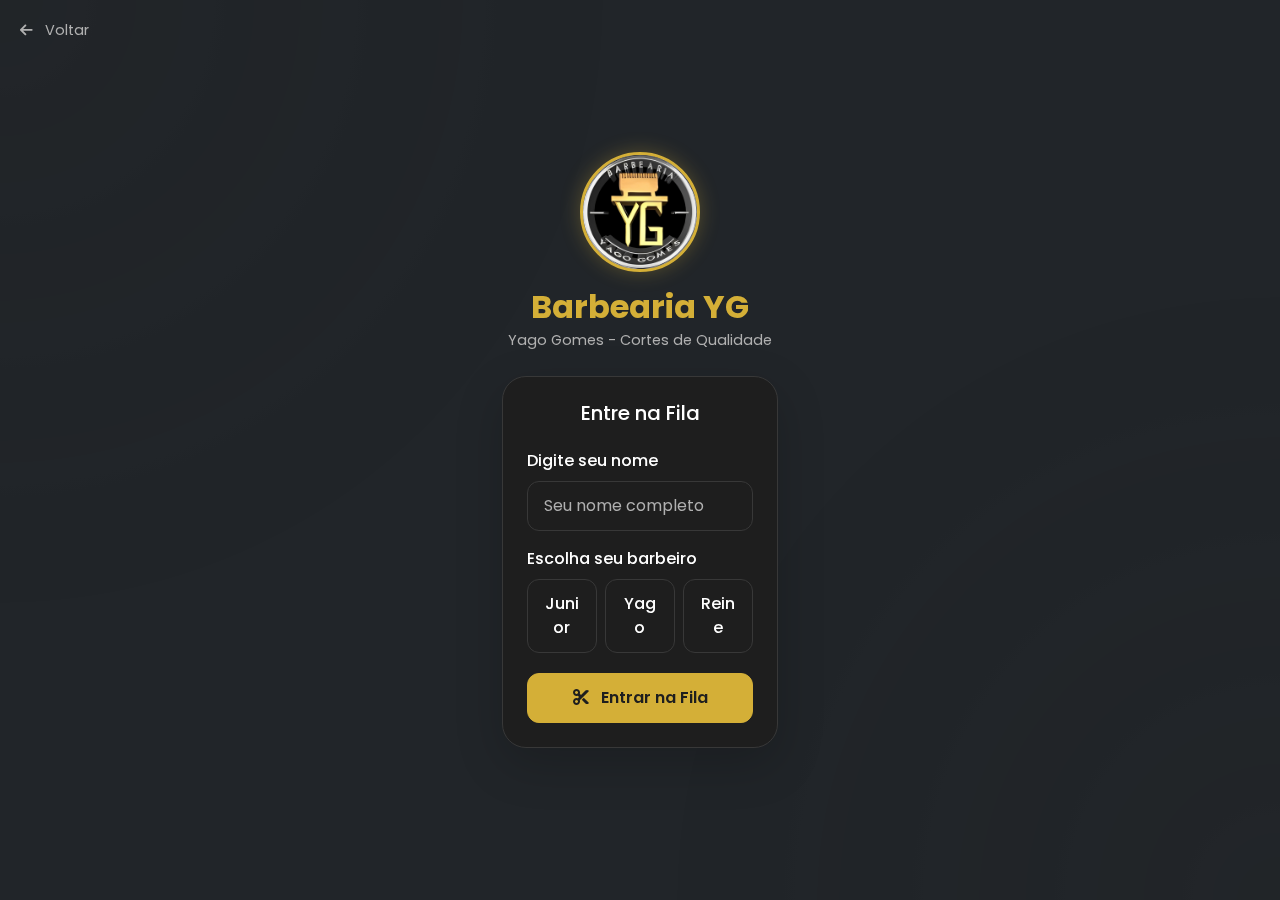
<file: public/cliente/index.html>
<!DOCTYPE html>
<html lang="pt-br">
<head>
    <meta charset="UTF-8">
    <meta name="viewport" content="width=device-width, initial-scale=1.0">
    <title>Barbearia YG - Cliente</title>
    <link href="https://cdn.jsdelivr.net/npm/bootstrap@5.3.0/dist/css/bootstrap.min.css" rel="stylesheet">
    <link rel="stylesheet" href="https://cdnjs.cloudflare.com/ajax/libs/font-awesome/6.0.0-beta3/css/all.min.css">
    <link rel="stylesheet" href="../css/client.css">
    <link rel="preconnect" href="https://fonts.googleapis.com">
    <link rel="preconnect" href="https://fonts.gstatic.com" crossorigin>
    <link href="https://fonts.googleapis.com/css2?family=Poppins:wght@400;500;600;700&display=swap" rel="stylesheet">
</head>
<body class="bg-dark text-white d-flex flex-column min-vh-100">
    
    <a href="/" class="btn-back-app"><i class="fas fa-arrow-left me-2"></i> Voltar</a>

    <main class="container py-5 d-flex flex-column justify-content-center flex-grow-1">
        <div class="row justify-content-center">
            <div class="col-12 col-sm-10 col-md-8 col-lg-6">
                <div class="text-center mb-4">
                    <img src="../img/1.jpg" alt="Logo Barbearia YG" class="logo-img mb-3">
                    <h1 class="custom-title mb-1">Barbearia YG</h1>
                    <p class="custom-subtitle">Yago Gomes - Cortes de Qualidade</p>
                </div>
                <div id="client-form-card" class="card p-4 shadow-lg custom-card card-hover-effect">
                    <!-- Formulário -->
                    <div id="cliente-form-section">
                        <h5 class="custom-title-access text-center">Entre na Fila</h5>
                        <form id="cliente-form" class="space-y-4">
                            <div class="space-y-1">
                                <label for="nome-cliente" class="form-label">Digite seu nome</label>
                                <input type="text" id="nome-cliente" class="form-control custom-input input-focus-effect" placeholder="Seu nome completo">
                                <div id="nome-error" class="text-danger mt-1"></div>
                            </div>
                            <div class="space-y-1">
                                <label class="form-label">Escolha seu barbeiro</label>
                                <div id="barber-selection" class="row gx-2">
                                    <div class="col-4">
                                        <button type="button" class="barber-item button-press" data-barber="junior">Junior</button>
                                    </div>
                                    <div class="col-4">
                                        <button type="button" class="barber-item button-press" data-barber="yago">Yago</button>
                                    </div>
                                    <div class="col-4">
                                        <button type="button" class="barber-item button-press" data-barber="reine">Reine</button>
                                    </div>
                                </div>
                                <div id="barber-error" class="text-danger mt-1"></div>
                            </div>
                            <input type="hidden" id="selected-barber" name="barber">
                            <button type="submit" id="join-queue-btn" class="btn btn-warning w-100 custom-btn gold-glow button-press">
                                <i class="fas fa-cut me-2"></i> Entrar na Fila
                            </button>
                        </form>
                    </div>
                    <!-- Resposta da fila -->
                    <div id="queue-response" style="display: none;">
                        <h5 class="custom-title-access text-center">Sua Posição</h5>
                        <div id="queue-details" class="space-y-4 text-center">
                            <div class="queue-info-item">
                                <span class="text-muted-foreground">Cliente:</span>
                                <span id="client-name-display" class="font-semibold"></span>
                            </div>
                            <div class="queue-info-item">
                                <span class="text-muted-foreground">Barbeiro:</span>
                                <span id="barber-name-display" class="font-semibold"></span>
                            </div>
                            <div class="info-box">
                                <div class="text-3xl font-bold text-primary">
                                    Posição: <span id="queue-position-display"></span>
                                </div>
                                <p id="queue-message">Você já está na fila. Por favor, aguarde seu atendimento.</p>
                            </div>
                        </div>
                        <button id="btn-sair-fila" class="btn btn-danger w-100 custom-btn-danger button-press">
                            <i class="fas fa-door-open me-2"></i> Sair da Fila
                        </button>
                    </div>
                </div>
            </div>
        </div>
    </main>

    <!-- Modal -->
    <div class="modal fade" id="queueModal" tabindex="-1" aria-labelledby="queueModalLabel" aria-hidden="true">
        <div class="modal-dialog modal-dialog-centered">
            <div class="modal-content bg-dark-custom text-white border-0">
                <div class="modal-header border-0">
                    <h5 class="modal-title" id="queueModalLabel">Confirmação</h5>
                    <button type="button" class="btn-close" data-bs-dismiss="modal" aria-label="Close"></button>
                </div>
                <div class="modal-body text-center">
                    <i class="fas fa-check-circle text-success fs-1 mb-3"></i>
                    <p>Você entrou na fila com sucesso!</p>
                    <p id="modal-queue-info" class="fw-bold fs-4 text-gold"></p>
                </div>
                <div class="modal-footer border-0 justify-content-center">
                    <button type="button" class="btn btn-warning custom-btn w-100" data-bs-dismiss="modal">Entendido</button>
                </div>
            </div>
        </div>
    </div>

    <script src="https://cdn.jsdelivr.net/npm/bootstrap@5.3.0/dist/js/bootstrap.bundle.min.js"></script>
    <script type="module" src="../js/main.js"></script>
</body>
</html>
</file>
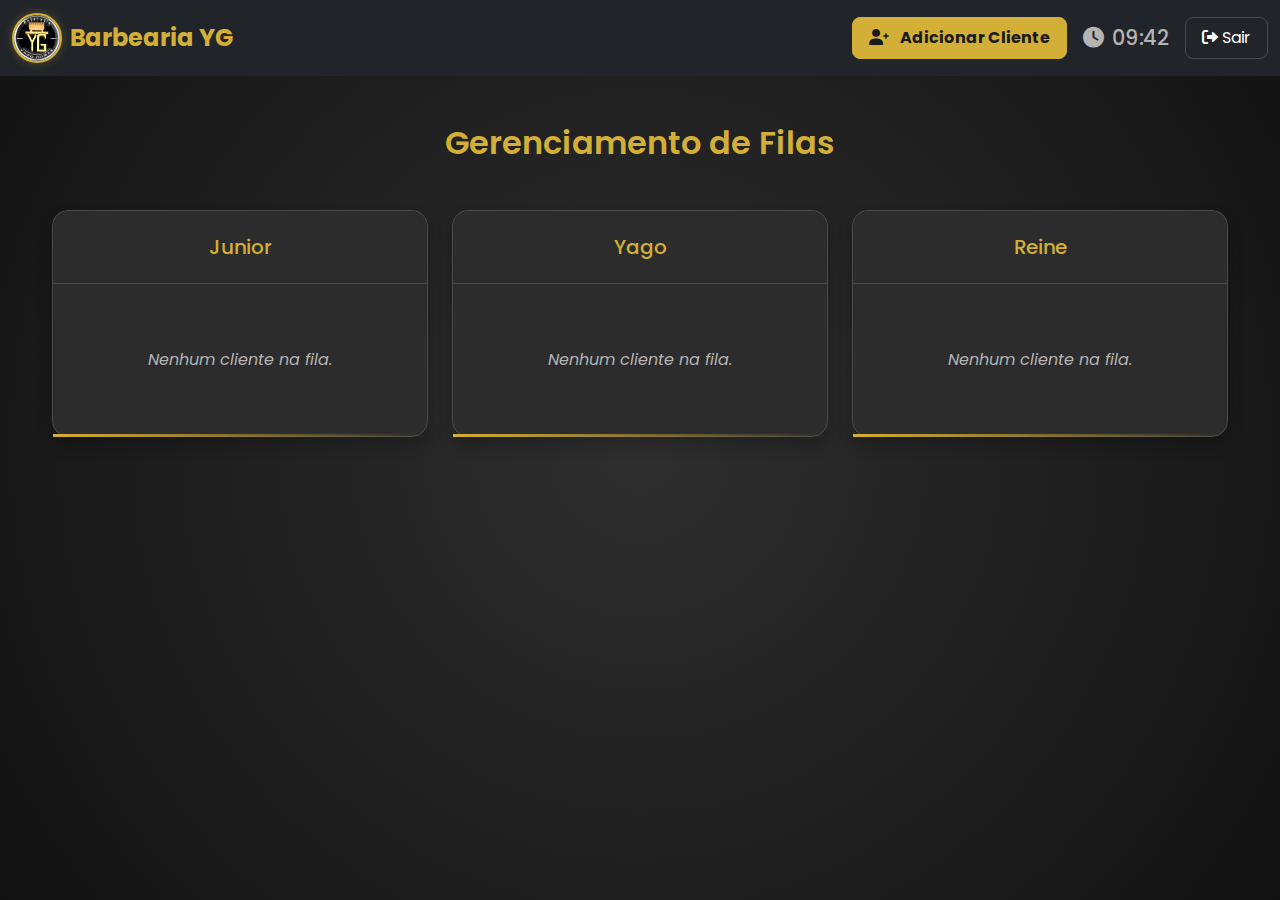
<file: public/dashboard/index.html>
<!DOCTYPE html>
<html lang="pt-br">
<head>
    <meta charset="UTF-8">
    <meta name="viewport" content="width=device-width, initial-scale=1.0">
    <title>Dashboard Barbeiro YG</title>
    <link href="https://cdn.jsdelivr.net/npm/bootstrap@5.3.0/dist/css/bootstrap.min.css" rel="stylesheet">
    <link rel="stylesheet" href="https://cdnjs.cloudflare.com/ajax/libs/font-awesome/6.0.0-beta3/css/all.min.css">
    <link rel="stylesheet" href="../css/dashboard.css">
    
    <link rel="preconnect" href="https://fonts.googleapis.com">
    <link rel="preconnect" href="https://fonts.gstatic.com" crossorigin>
    <link href="https://fonts.googleapis.com/css2?family=Poppins:wght@400;500;600;700&display=swap" rel="stylesheet">
</head>
<body class="bg-dark text-white">
    <!-- NAVBAR -->
    <nav class="navbar navbar-expand-lg navbar-dark bg-dark">
        <div class="container-fluid">
            <a class="navbar-brand d-flex align-items-center" href="#">
                <img src="../img/1.jpg" alt="Logo Barbearia YG" class="me-2 rounded-circle logo-nav"> 
                <span class="custom-title-nav">Barbearia YG</span>
            </a>
            <div class="ms-auto d-flex align-items-center">
                <button id="btn-add-client" class="btn btn-warning me-3 btn-add-client" data-bs-toggle="modal" data-bs-target="#addClientModal">
                    <i class="fas fa-user-plus me-2"></i> Adicionar Cliente
                </button>
                <div class="d-none d-md-flex align-items-center me-3 time-display">
                    <i class="fas fa-clock me-2"></i>
                    <span id="current-time"></span>
                </div>
                <a href="#" id="btn-logout" class="btn btn-outline-secondary btn-logout">
                    <i class="fas fa-sign-out-alt"></i> Sair
                </a>
            </div>
        </div>
    </nav>

    <!-- FILAS -->
    <div class="container mt-5">
        <h2 class="text-center mb-5 text-warning">Gerenciamento de Filas</h2>
        <div class="row" id="barber-queues">
            <div class="col-md-4 mb-4">
                <div class="card card-barber h-100">
                    <div class="card-header">
                        <h5 class="card-title text-center mb-0">Junior</h5>
                    </div>
                    <ul class="list-group list-group-flush list-group-empty" id="queue-junior">
                        <li class="list-group-item empty-queue animate-fade-in">Nenhum cliente na fila.</li>
                    </ul>
                </div>
            </div>
            <div class="col-md-4 mb-4">
                <div class="card card-barber h-100">
                    <div class="card-header">
                        <h5 class="card-title text-center mb-0">Yago</h5>
                    </div>
                    <ul class="list-group list-group-flush list-group-empty" id="queue-yago">
                        <li class="list-group-item empty-queue animate-fade-in">Nenhum cliente na fila.</li>
                    </ul>
                </div>
            </div>
            <div class="col-md-4 mb-4">
                <div class="card card-barber h-100">
                    <div class="card-header">
                        <h5 class="card-title text-center mb-0">Reine</h5>
                    </div>
                    <ul class="list-group list-group-flush list-group-empty" id="queue-reine">
                        <li class="list-group-item empty-queue animate-fade-in">Nenhum cliente na fila.</li>
                    </ul>
                </div>
            </div>
        </div>
    </div>

    <!-- MODAL ADICIONAR CLIENTE -->
    <div class="modal fade" id="addClientModal" tabindex="-1" aria-labelledby="addClientModalLabel" aria-hidden="true">
        <div class="modal-dialog modal-dialog-centered">
            <div class="modal-content bg-dark-custom text-white border-0">
                <div class="modal-header border-0">
                    <h5 class="modal-title" id="addClientModalLabel">Adicionar Cliente</h5>
                    <button type="button" class="btn-close btn-close-white" data-bs-dismiss="modal" aria-label="Close"></button>
                </div>
                <div class="modal-body">
                    <form id="add-client-form">
                        <div class="mb-3">
                            <label for="client-name" class="form-label text-white">Nome do Cliente</label>
                            <input type="text" class="form-control" id="client-name" placeholder="Digite o nome">
                            <div id="client-name-error" class="text-danger mt-1"></div>
                        </div>
                        <div class="mb-3">
                            <label class="form-label text-white">Escolha o Barbeiro</label>
                            <div id="barber-selection-modal" class="row gx-2">
                                <div class="col-4">
                                    <button type="button" class="barber-item text-center p-2" data-barber="junior">Junior</button>
                                </div>
                                <div class="col-4">
                                    <button type="button" class="barber-item text-center p-2" data-barber="yago">Yago</button>
                                </div>
                                <div class="col-4">
                                    <button type="button" class="barber-item text-center p-2" data-barber="reine">Reine</button>
                                </div>
                            </div>
                            <div id="barber-modal-error" class="text-danger mt-1"></div>
                            <input type="hidden" id="selected-barber-modal" name="barber">
                        </div>
                        <button type="submit" class="btn btn-warning w-100 mt-3 btn-add-in-modal">Adicionar na Fila</button>
                    </form>
                </div>
            </div>
        </div>
    </div>

    <!-- MODAL SUCESSO -->
    <div class="modal fade" id="successModal" tabindex="-1" aria-labelledby="successModalLabel" aria-hidden="true">
        <div class="modal-dialog modal-dialog-centered modal-sm">
            <div class="modal-content bg-dark-custom text-white rounded-4 border-0 shadow-lg p-3">
                <div class="modal-body text-center">
                    <img src="../img/1.jpg" alt="Logo Barbearia YG" class="img-fluid logo-modal-success mb-3">
                    <h5 class="modal-title fw-bold" id="successModalLabel">Sucesso!</h5>
                    <p id="success-message">Cliente adicionado à fila com sucesso!</p>
                </div>
            </div>
        </div>
    </div>

    <!-- SCRIPTS -->
    <script src="https://cdn.jsdelivr.net/npm/bootstrap@5.3.0/dist/js/bootstrap.bundle.min.js"></script>
    <script type="module" src="../js/dashboard.js"></script>
</body>
</html>
</file>
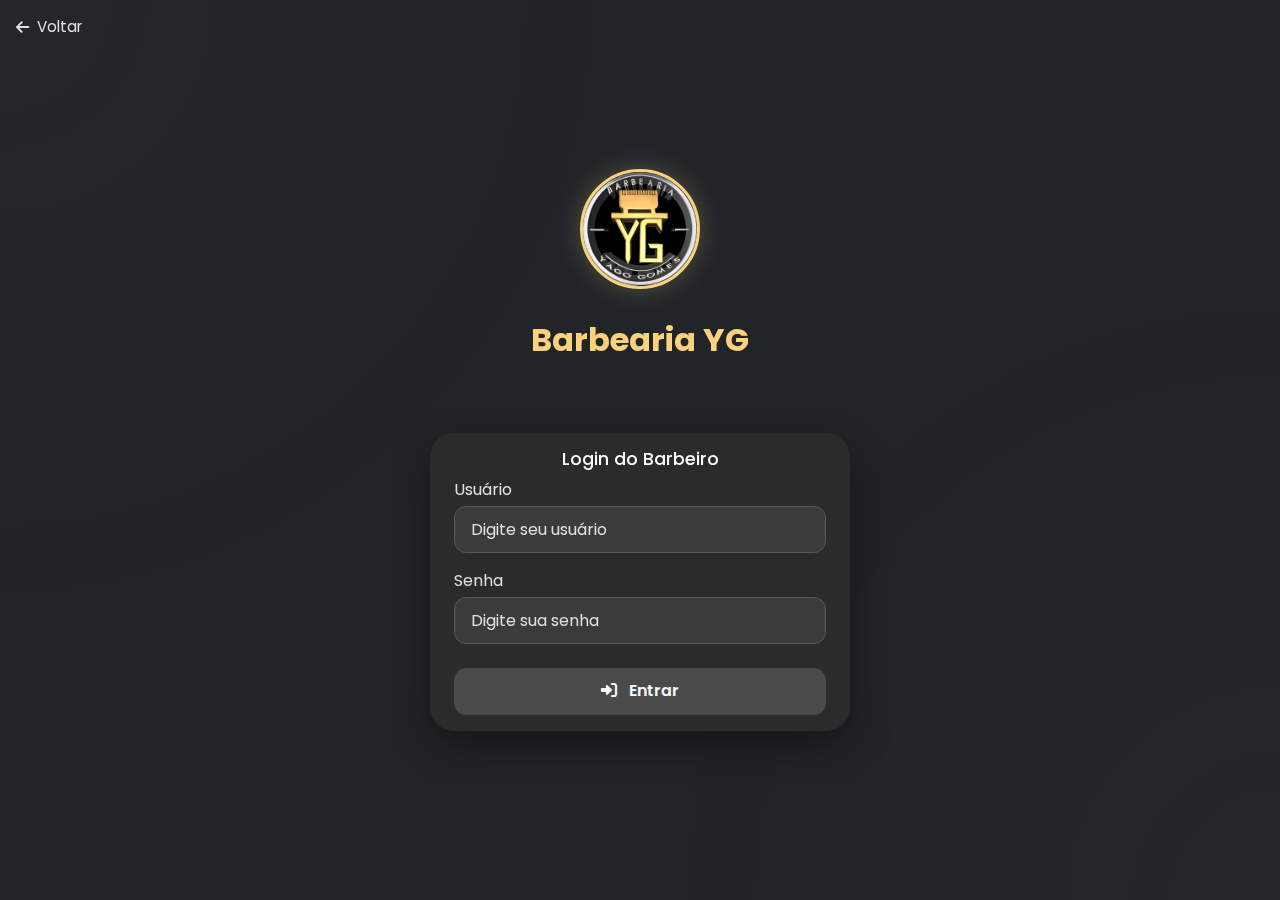
<file: public/login/index.html>
<!DOCTYPE html>
<html lang="pt-br">
<head>
    <meta charset="UTF-8">
    <meta name="viewport" content="width=device-width, initial-scale=1.0">
    <title>Login Barbeiro - Barbearia YG</title>
    <link href="https://cdn.jsdelivr.net/npm/bootstrap@5.3.0/dist/css/bootstrap.min.css" rel="stylesheet">
    <link rel="stylesheet" href="https://cdnjs.cloudflare.com/ajax/libs/font-awesome/6.0.0-beta3/css/all.min.css">
    <link rel="stylesheet" href="../css/login.css">
    <link rel="preconnect" href="https://fonts.googleapis.com">
    <link rel="preconnect" href="https://fonts.gstatic.com" crossorigin>
    <link href="https://fonts.googleapis.com/css2?family=Poppins:wght@400;500;600;700&display=swap" rel="stylesheet">
</head>
<body class="bg-dark text-white d-flex flex-column min-vh-100">
    <a href="/" class="btn-back-app"><i class="fas fa-arrow-left me-2"></i> Voltar</a>
    <main class="container d-flex flex-column justify-content-center flex-grow-1">
        <div class="row justify-content-center">
            <div class="col-12 col-sm-10 col-md-8 col-lg-6 d-flex flex-column align-items-center">
                <div class="text-center mb-4">
                    <img src="../img/1.jpg" alt="Logo Barbearia YG" class="logo-img">
                    <h1 class="custom-title mt-3">Barbearia YG</h1>
                    <p class="text-muted custom-subtitle">Acesso Exclusivo</p>
                </div>
                <div class="custom-card">
                    <h5 class="custom-title-access text-center">Login do Barbeiro</h5> <form id="barber-login-form">
                        <div class="mb-3">
                            <label for="barber-username" class="form-label">Usuário</label>
                            <input type="text" id="barber-username" class="form-control custom-input input-focus-effect" placeholder="Digite seu usuário" required>
                            <div id="username-error" class="text-danger mt-1"></div>
                        </div>
                        <div class="mb-3">
                            <label for="barber-password" class="form-label">Senha</label>
                            <input type="password" id="barber-password" class="form-control custom-input input-focus-effect" placeholder="Digite sua senha" required>
                            <div id="password-error" class="text-danger mt-1"></div>
                        </div>
                        <div id="login-error-message" class="text-danger text-center mb-3" style="display: none;"></div>
                        <button type="submit" id="btn-login" class="btn btn-secondary w-100 custom-btn button-press">
                            <i class="fas fa-sign-in-alt me-2"></i> Entrar
                        </button>
                    </form>
                </div>
            </div>
        </div>
    </main>
    <script src="https://cdn.jsdelivr.net/npm/bootstrap@5.3.0/dist/js/bootstrap.bundle.min.js"></script>
    <script type="module" src="../js/barber-login.js"></script>
</body>
</html>
</file>
<file: public/css/client.css>
/* Definição de Variáveis CSS */
:root {
    --bg-color: #121212;
    --card-color: #1e1e1e;
    --text-color-dark: #ffffff;
    --text-color-medium: #b0b0b0;
    --text-color-highlight: #f0f0f0;
    --gold-color: #d4af37;
    --gold-dark: #b8942b;
    --secondary-color: #2c2c2c;
    --border-color: #383838;
    --danger-color: #ff4d4d;
    --danger-hover: #e63939;
    --success-color: #28a745;
    --shadow-light: rgba(212, 175, 55, 0.3);
    --shadow-dark: rgba(0, 0, 0, 0.4);
    --border-radius-lg: 1.5rem;
    --border-radius-sm: 0.75rem;
}

/* Base Body Styles */
body {
    background-color: var(--bg-color);
    color: var(--text-color-dark);
    font-family: 'Poppins', sans-serif;
    min-height: 100vh;
    display: flex;
    flex-direction: column;
}

/* Background Gradient Effect */
body::before {
    content: '';
    position: fixed;
    top: 0;
    left: 0;
    width: 100%;
    height: 100%;
    background: radial-gradient(circle at top left, var(--secondary-color) 0%, transparent 40%),
                radial-gradient(circle at bottom right, var(--secondary-color) 0%, transparent 40%);
    opacity: 0.1;
    z-index: -1;
}

/* Main Container */
.container {
    max-width: 600px;
    flex-grow: 1;
    display: flex;
    flex-direction: column;
    justify-content: center;
}

/* Header - Logo, Title, Subtitle */
.custom-title {
    color: var(--gold-color);
    font-weight: bold;
    font-size: 2rem;
}

.custom-subtitle {
    font-size: 0.9rem;
    color: var(--text-color-medium);
}

.logo-img {
    width: 120px;
    height: 120px;
    border-radius: 50%;
    object-fit: cover;
    border: 3px solid var(--gold-color);
    box-shadow: 0 0 20px var(--shadow-light);
    transition: transform 0.3s ease-in-out;
    animation: pulse 2s infinite ease-in-out;
}

/* Main Card and Effects */
.custom-card {
    background-color: var(--card-color);
    border: 1px solid var(--border-color);
    border-radius: var(--border-radius-lg);
    box-shadow: 0 8px 16px var(--shadow-dark);
    transition: all 0.3s ease-in-out;
    width: 100%;
    padding: 1.5rem;
}

/* Form and Inputs */
.space-y-4 > * + * {
    margin-top: 1rem;
}

.custom-title-access {
    color: var(--text-color-dark);
    font-weight: 500;
    margin-bottom: 1.5rem;
}

.form-label {
    color: var(--text-color-dark);
    font-weight: 500;
    margin-bottom: 0.5rem;
}

.custom-input {
    background-color: var(--card-color);
    border: 1px solid var(--border-color);
    color: var(--text-color-dark) !important; /* CORREÇÃO AQUI */
    border-radius: var(--border-radius-sm);
    transition: all 0.2s ease-in-out;
    padding: 0.75rem 1rem;
    width: 100%;
}

.custom-input::placeholder {
    color: var(--text-color-medium);
}

.custom-input:focus {
    border-color: var(--gold-color);
    box-shadow: 0 0 0 2px rgba(212, 175, 55, 0.4);
    background-color: var(--card-color);
    outline: none;
}

.custom-input.is-invalid, .custom-input.is-invalid:focus {
    border-color: var(--danger-color);
    box-shadow: 0 0 0 2px rgba(255, 77, 77, 0.4);
}

/* Barber Selection Buttons */
.barber-item {
    background-color: var(--card-color);
    border: 1px solid var(--border-color);
    color: var(--text-color-dark);
    cursor: pointer;
    transition: all 0.2s ease-in-out;
    border-radius: var(--border-radius-sm);
    padding: 0.75rem 1rem;
    text-align: center;
    font-weight: 500;
    width: 100%;
    display: block;
}

.barber-item:hover {
    border-color: var(--gold-color);
    box-shadow: 0 0 0 2px rgba(212, 175, 55, 0.4);
}

.barber-item.selected {
    border-color: var(--gold-color);
    background-color: var(--gold-color);
    color: var(--card-color);
    font-weight: bold;
    box-shadow: 0 0 10px var(--shadow-light);
}

/* Main Action Button (Entrar na Fila) */
.custom-btn {
    background-color: var(--gold-color);
    border-color: var(--gold-color);
    color: var(--card-color);
    font-weight: 600;
    border-radius: var(--border-radius-sm);
    transition: all 0.2s ease-in-out;
    padding: 0.75rem 1rem;
    font-size: 1rem;
}

.custom-btn:hover {
    background-color: var(--gold-dark);
    border-color: var(--gold-dark);
    transform: translateY(-2px);
    box-shadow: 0 5px 15px rgba(212, 175, 55, 0.3);
}

.custom-btn:disabled {
    opacity: 0.6;
    cursor: not-allowed;
    background-color: var(--gold-color);
    border-color: var(--gold-color);
    transform: none;
    box-shadow: none;
}

/* Danger Button (Sair da Fila) */
.custom-btn-danger {
    background-color: var(--danger-color);
    border-color: var(--danger-color);
    color: white;
    font-weight: 600;
    border-radius: var(--border-radius-sm);
    transition: all 0.2s ease-in-out;
    padding: 0.75rem 1rem;
    font-size: 1rem;
}

.custom-btn-danger:hover {
    background-color: var(--danger-hover);
    border-color: var(--danger-hover);
    transform: translateY(-2px);
    box-shadow: 0 5px 15px rgba(255, 77, 77, 0.3);
}

.custom-btn-danger:disabled {
    opacity: 0.6;
    cursor: not-allowed;
    background-color: var(--danger-color);
    border-color: var(--danger-color);
    transform: none;
    box-shadow: none;
}

/* Back Button */
.btn-back-app {
    position: fixed;
    top: 20px;
    left: 20px;
    color: var(--text-color-medium);
    text-decoration: none;
    font-size: 0.9rem;
    transition: all 0.2s ease-in-out;
    z-index: 10;
}

.btn-back-app:hover {
    color: var(--gold-color);
}

/* --- SEÇÃO DE CORREÇÃO PARA A VISUALIZAÇÃO DA FILA --- */
#queue-response {
    text-align: center;
}

#queue-details {
    display: flex;
    flex-direction: column;
    align-items: center;
    gap: 1rem; /* Espaçamento entre os itens */
}

.queue-info-item {
    font-size: 1.1rem;
    display: flex;
    justify-content: center;
    align-items: center;
    gap: 0.5rem;
}

.queue-info-item .text-muted-foreground {
    color: var(--text-color-medium);
    font-size: 0.95rem;
    flex-shrink: 0;
}

.queue-info-item .font-semibold {
    color: var(--text-color-highlight);
    font-weight: 600;
    font-size: 1.05rem;
}

/* Novo estilo para a box de informações */
.info-box {
    background-color: var(--secondary-color);
    border: 1px solid var(--border-color);
    border-radius: var(--border-radius-sm);
    padding: 1rem;
    margin-top: 1.5rem;
    margin-bottom: 1.5rem;
    display: flex;
    flex-direction: column;
    justify-content: center;
    align-items: center;
    gap: 1rem;
}

/* Estilo para a frase de espera dentro da box */
#queue-message {
    font-size: 0.95rem;
    color: var(--text-color-dark); /* CORREÇÃO AQUI */
    margin-top: 0;
    font-style: italic;
}

/* Modal Styles */
.modal-content.bg-dark-custom {
    background-color: var(--card-color);
    border-radius: var(--border-radius-lg);
    border: none;
}

.modal-header .btn-close {
    filter: invert(1);
    background-color: transparent;
    border: none;
}

.modal-body .fas.fa-check-circle {
    color: var(--success-color);
    font-size: 3.5rem;
}

.modal-body p#modal-queue-info {
    font-weight: bold;
    font-size: 1.25rem;
    color: var(--gold-color);
    margin-top: 1rem;
}

/* Animações */
@keyframes fadeIn {
    from { opacity: 0; transform: translateY(10px); }
    to { opacity: 1; transform: translateY(0); }
}

@keyframes pulse {
    0% { transform: scale(1); box-shadow: 0 0 20px var(--shadow-light); }
    50% { transform: scale(1.03); box-shadow: 0 0 35px var(--gold-color); }
    100% { transform: scale(1); box-shadow: 0 0 20px var(--shadow-light); }
}

/* Responsividade */
@media (max-width: 576px) {
    .container { padding: 1rem; }
    .custom-title { font-size: 1.75rem; }
    .logo-img { width: 100px; height: 100px; }
    .custom-card { padding: 1.25rem; }
    .btn-back-app { top: 10px; left: 10px; }
    .custom-btn, .custom-btn-danger, .barber-item { padding: 0.65rem 0.8rem; font-size: 0.95rem; }
    
    .queue-info-item {
        flex-direction: row;
        justify-content: center;
        gap: 0.3rem;
    }
    .queue-info-item .text-muted-foreground { font-size: 0.9rem; }
    .queue-info-item .font-semibold { font-size: 1rem; }
}
</file>
<file: public/css/dashboard.css>
/* Definição de Variáveis CSS */
:root {
    --bg-color: #1a1a1a;
    --card-color: #2c2c2c;
    --text-color-dark: #ffffff;
    --text-color-medium: #b4b4b4;
    --gold-color: #d4af37;
    --gold-dark: #b8942b;
    --secondary-color: #2c2c2c;
    --secondary-hover: #5a5a5a;
    --border-color: #4a4a4a;
    --success-color: #d4af37;
    --success-hover: #b8942b;
    --shadow-dark: rgba(0, 0, 0, 0.4);
    --border-radius-lg: 1rem;
    --border-radius-sm: 0.5rem;
}

body {
    background-color: var(--bg-color);
    color: var(--text-color-dark);
    font-family: 'Poppins', sans-serif;
    min-height: 100vh;
    background-image: radial-gradient(circle at center, #2e2e2e 0%, #121212 100%);
    background-size: 100% 100%, 100% 100%;
    background-repeat: no-repeat;
    background-attachment: fixed;
}

/* Navbar */
.navbar {
    background-color: var(--bg-color);
    border-bottom: none !important;
}
.logo-nav {
    width: 50px;
    height: 50px;
    border-radius: 50%;
    object-fit: cover;
    border: 2px solid var(--gold-color);
    box-shadow: 0 0 10px rgba(212, 175, 55, 0.3);
}
.navbar-brand .custom-title-nav {
    color: var(--gold-color);
    font-weight: bold;
    font-size: 1.5rem;
}
.navbar-text {
    color: var(--text-color-medium);
}
.btn-logout {
    background-color: transparent;
    border: 1px solid var(--border-color);
    color: var(--text-color-dark);
    transition: all 0.2s ease-in-out;
    padding: 0.5rem 1rem;
    border-radius: var(--border-radius-sm);
}
.btn-logout:hover {
    background-color: var(--secondary-color);
    color: var(--gold-color);
    border-color: var(--gold-color);
}
.btn-add-client {
    background-color: var(--gold-color);
    border: 1px solid var(--gold-color);
    color: var(--bg-color);
    font-weight: bold;
    padding: 0.5rem 1rem;
    border-radius: var(--border-radius-sm);
    transition: all 0.2s ease-in-out;
}
.btn-add-client:hover {
    background-color: var(--gold-dark);
    border-color: var(--gold-dark);
    transform: scale(1.05);
}
.time-display {
    color: var(--text-color-medium);
    font-family: 'Poppins', monospace;
    font-size: 1.3rem;
    font-weight: 500;
}

/* Container Principal e Cards */
.container {
    max-width: 1200px;
}
h2.text-warning {
    color: var(--gold-color) !important;
    font-size: 2rem;
    font-weight: 600;
}
.card-barber {
    background-color: var(--card-color);
    border: 1px solid var(--border-color);
    border-radius: var(--border-radius-lg);
    box-shadow: 0 8px 16px rgba(0, 0, 0, 0.2);
    transition: all 0.2s ease-in-out;
}
.card-barber:hover {
    transform: translateY(-5px);
}
.card-barber .card-header {
    background-color: var(--card-color);
    color: var(--gold-color);
    font-weight: bold;
    border-bottom: 1px solid var(--border-color);
    border-top-left-radius: var(--border-radius-lg);
    border-top-right-radius: var(--border-radius-lg);
    padding: 1.5rem;
    font-size: 1.5rem;
    text-align: center;
}

.card-barber .card-header::after {
    content: '';
    position: absolute;
    bottom: -1px;
    left: 0;
    width: 100%;
    height: 3px;
    background: linear-gradient(to right, var(--gold-color), transparent);
}

/* Lista de Clientes na Fila */
.list-group {
    border: none;
    border-radius: var(--border-radius-lg);
    padding: 0;
}
.list-group-empty {
    padding: 1rem;
    min-height: 100px;
    display: flex;
    flex-direction: column;
    justify-content: center;
}
.list-group-item {
    background-color: var(--secondary-color);
    color: var(--text-color-dark);
    border: 1px solid var(--border-color);
    border-radius: var(--border-radius-sm);
    margin: 1rem; /* Adiciona margin para espaçamento entre os itens */
    padding: 1rem;
    display: flex;
    justify-content: space-between;
    align-items: center;
    transition: all 0.2s ease-in-out;
}
.list-group-item:first-child {
    margin-top: 1rem;
}
.list-group-item:last-child {
    margin-bottom: 1rem;
}
.list-group-item:hover {
    background-color: var(--secondary-hover);
    transform: scale(1.02);
}
.list-group-item.empty-queue {
    font-style: italic;
    color: var(--text-color-medium);
    text-align: center;
    padding: 2rem;
    background-color: transparent;
    border: none;
    border-radius: var(--border-radius-sm);
    flex-grow: 1;
    display: flex;
    align-items: center;
    justify-content: center;
}

.client-info {
    display: flex;
    align-items: center;
}
.client-info .queue-number {
    font-weight: bold;
    font-size: 1.25rem;
    color: var(--gold-color);
    margin-right: 0.5rem;
}
.client-info span {
    font-weight: 500;
}

/* Botão de Atender */
.btn-atender {
    background-color: var(--success-color);
    border: none;
    color: var(--bg-color);
    font-weight: 600;
    padding: 0.5rem 1rem;
    border-radius: var(--border-radius-sm);
    transition: all 0.2s ease-in-out;
}
.btn-atender:hover {
    background-color: var(--success-hover);
    transform: scale(1.05);
}

/* Modal de Adicionar Cliente */
.modal-content {
    background-color: var(--card-color);
    border: 1px solid var(--border-color);
    border-radius: var(--border-radius-lg);
    color: var(--text-color-dark);
}
.modal-header {
    border-bottom: 1px solid var(--border-color);
    padding: 1rem 1.5rem;
}
.modal-title {
    color: var(--text-color-dark);
}
.modal-body .form-control,
.modal-body .form-select {
    background-color: var(--secondary-color);
    border-color: var(--border-color);
    color: var(--text-color-dark);
    padding: 0.75rem 1rem;
    border-radius: var(--border-radius-sm);
}
.modal-body .form-control::placeholder {
    color: var(--text-color-medium);
}
.modal-body .form-control:focus,
.modal-body .form-select:focus {
    border-color: var(--gold-color);
    box-shadow: 0 0 0 0.25rem rgba(212, 175, 55, 0.4);
    outline: none;
}
.btn-add-in-modal {
    background-color: var(--gold-color);
    border-color: var(--gold-color);
    color: var(--bg-color);
    font-weight: bold;
    transition: all 0.2s ease-in-out;
    padding: 0.75rem 1rem;
    border-radius: var(--border-radius-sm);
}
.btn-add-in-modal:hover {
    background-color: var(--gold-dark);
    border-color: var(--gold-dark);
    transform: translateY(-2px);
}
.btn-close {
    filter: invert(1);
    background-color: transparent;
    border: none;
}

/* Estilo para a logo do modal de sucesso */
.logo-modal-success {
    width: 100px;
    height: 100px;
    border-radius: 50%;
    object-fit: cover;
    border: 3px solid #ffc107; /* Borda dourada para combinar com a identidade */
}

/* Estilo para o conteúdo do modal de sucesso */
.modal-content.bg-dark-custom {
    border-radius: 1.5rem; /* Borda mais arredondada */
    background-color: #212529; /* Certifique-se de que a cor de fundo seja a desejada */
}

/* Adicione esta classe para o efeito glow se ainda não tiver */
.gold-glow {
    box-shadow: 0 0 10px #ffc107, 0 0 20px #ffc107;
}

/* Ajuste o tamanho do modal para o pop-up de sucesso */
.modal-sm {
    max-width: 300px;
}

/* Animação de fade-out do modal */
.fade-out {
    opacity: 0 !important;
    transition: opacity 0.5s ease-in-out;
}


/* Botões de seleção no modal */
#barber-selection-modal .barber-item {
    background-color: var(--secondary-color);
    border: 1px solid var(--border-color);
    color: var(--text-color-dark);
    cursor: pointer;
    transition: all 0.2s ease-in-out;
    border-radius: var(--border-radius-sm);
    padding: 0.75rem 0;
    text-align: center;
    font-weight: 500;
    width: 100%;
}
#barber-selection-modal .barber-item:hover {
    background-color: var(--secondary-hover);
    border-color: var(--gold-color);
}
#barber-selection-modal .barber-item.active {
    border-color: var(--gold-color);
    background-color: var(--gold-color);
    color: var(--bg-color);
    font-weight: bold;
    box-shadow: 0 0 10px rgba(212, 175, 55, 0.4);
}

/* Animações (réplica das animações de Framer Motion) */
@keyframes fadeIn {
    from { opacity: 0; transform: translateY(-10px); }
    to { opacity: 1; transform: translateY(0); }
}

.animate-fade-in {
    animation: fadeIn 0.3s ease-in-out;
}

/* Media Query para telas pequenas (se necessário para o dashboard) */
@media (max-width: 768px) {
    .container h2.text-warning {
        font-size: 1.5rem;
    }
}
</file>
<file: public/css/login.css>
/* ===== Variáveis ===== */
:root {
    --bg-color: #1a1a1a;
    --card-color: #2b2b2b;
    --text-color-dark: #f8f9fa;
    --text-color-medium: #E0E0E0;
    --gold-color: #FAD27B;
    --gold-dark: #C6A662;
    --secondary-color: #4a4a4a;
    --secondary-hover: #5a5a5a;
    --danger-color: #dc3545;
    --danger-hover: #c82333;
    --input-bg: #3b3b3b;
    --input-border: #5a5a5a;
    --shadow-light: rgba(250, 210, 123, 0.25);
    --shadow-dark: rgba(0, 0, 0, 0.4);
    --border-radius-lg: 1.5rem;
    --border-radius-sm: 0.75rem;
}

/* ===== Body ===== */
body {
    background-color: var(--bg-color);
    font-family: 'Poppins', sans-serif;
    min-height: 100vh;
    display: flex;
    justify-content: center;
    align-items: center;
    margin: 0;
    padding: 0 1rem;
    color: var(--text-color-dark);
    position: relative;
    overflow: hidden;
}

body::before {
    content: '';
    position: fixed;
    top: 0; left: 0;
    width: 100%; height: 100%;
    background: radial-gradient(circle at top left, var(--secondary-color) 0%, transparent 40%),
                radial-gradient(circle at bottom right, var(--secondary-color) 0%, transparent 40%);
    opacity: 0.08;
    z-index: -1;
}

/* ===== Botão voltar ===== */
.btn-back-app {
    position: absolute;
    top: 1rem;
    left: 1rem;
    color: var(--text-color-medium);
    font-size: 0.95rem;
    display: flex;
    align-items: center;
    text-decoration: none;
    z-index: 10;
    transition: all 0.2s;
}

.btn-back-app:hover {
    color: var(--gold-color);
    text-decoration: underline;
}

/* ===== Card ===== */
.custom-card {
    background-color: var(--card-color);
    border-radius: var(--border-radius-lg);
    box-shadow: 0 15px 40px var(--shadow-dark);
    width: 100%;
    max-width: 420px;
    padding: 1rem 1.5rem; /* Padding ajustado para um valor menor */
    transition: transform 0.3s ease-in-out, box-shadow 0.3s ease-in-out;
}

.custom-card:hover {
    transform: translateY(-5px);
    box-shadow: 0 20px 50px var(--shadow-dark);
}

/* ===== Logo ===== */
.logo-img {
    width: 120px;
    height: 120px;
    border-radius: 50%;
    object-fit: cover;
    border: 3px solid var(--gold-color);
    box-shadow: 0 0 25px var(--shadow-light);
    margin-bottom: 1rem;
    animation: pulse 2s infinite ease-in-out;
    transition: transform 0.3s ease-in-out;
}

.logo-img:hover {
    transform: scale(1.05);
}

/* ===== Títulos ===== */
.custom-title {
    color: var(--gold-color);
    font-weight: 700;
    font-size: 2rem;
    margin-bottom: 0.25rem;
    margin-top: 0.5rem;
}

.custom-title-access {
    color: var(--text-color-dark);
    font-weight: 500;
    font-size: 1.1rem; /* Tamanho da fonte do título ajustado para ficar menor */
    margin-bottom: 0.5rem;
    display: block;
    text-align: center;
}

.custom-subtitle {
    font-size: 0.9rem;
    color: var(--text-color-medium);
    margin-bottom: 1.5rem;
    text-align: center;
}

/* ===== Inputs ===== */
#barber-login-form {
    width: 100%;
}

.form-label {
    text-align: left;
    display: block;
    margin-bottom: 0.25rem;
    color: var(--text-color-medium);
}

.custom-input {
    background-color: var(--input-bg) !important;
    border: 1px solid var(--input-border) !important;
    color: var(--text-color-dark) !important;
    border-radius: var(--border-radius-sm);
    width: 100%;
    padding: 0.65rem 1rem;
    font-size: 1rem;
    margin-bottom: 1rem;
    transition: all 0.3s ease;
    box-sizing: border-box;
    text-align: left;
}

.custom-input::placeholder {
    color: var(--text-color-medium) !important;
    opacity: 1;
    text-align: left;
}

.custom-input:focus {
    border-color: var(--gold-color) !important;
    box-shadow: 0 0 0 0.3rem var(--shadow-light) !important;
    background-color: var(--card-color) !important;
    outline: none;
}

/* ===== Botões ===== */
.custom-btn {
    background-color: var(--gold-color) !important;
    border: 1px solid var(--gold-color) !important;
    color: var(--card-color) !important;
    font-weight: 600;
    border-radius: var(--border-radius-sm);
    width: 100%;
    padding: 0.65rem;
    font-size: 1rem;
    margin-top: 0.5rem;
    cursor: pointer;
    transition: all 0.2s ease-in-out;
}

.custom-btn:hover {
    background-color: var(--gold-dark) !important;
    border-color: var(--gold-dark) !important;
    transform: translateY(-2px);
    box-shadow: 0 5px 15px rgba(250, 210, 123, 0.3);
}

.btn-secondary {
    background-color: var(--secondary-color) !important;
    border-color: var(--secondary-color) !important;
    color: var(--text-color-dark) !important;
}

.btn-secondary:hover {
    background-color: var(--secondary-hover) !important;
    border-color: var(--secondary-hover) !important;
}

/* ===== Animações ===== */
@keyframes pulse {
    0% { transform: scale(1); box-shadow: 0 0 20px var(--shadow-light); }
    50% { transform: scale(1.03); box-shadow: 0 0 35px var(--gold-color); }
    100% { transform: scale(1); box-shadow: 0 0 20px var(--shadow-light); }
}

/* ===== Responsividade ===== */
@media (max-width: 576px) {
    .custom-card {
        padding: 0.8rem; /* Ajuste mais agressivo para telas menores */
    }

    .logo-img {
        width: 90px;
        height: 90px;
    }

    .custom-title {
        font-size: 1.5rem;
    }

    .custom-title-access {
        font-size: 1rem; /* Fonte menor para telas pequenas */
    }
}

@media (min-width: 577px) and (max-width: 992px) {
    .custom-card {
        padding: 1rem;
    }
}
</file>
